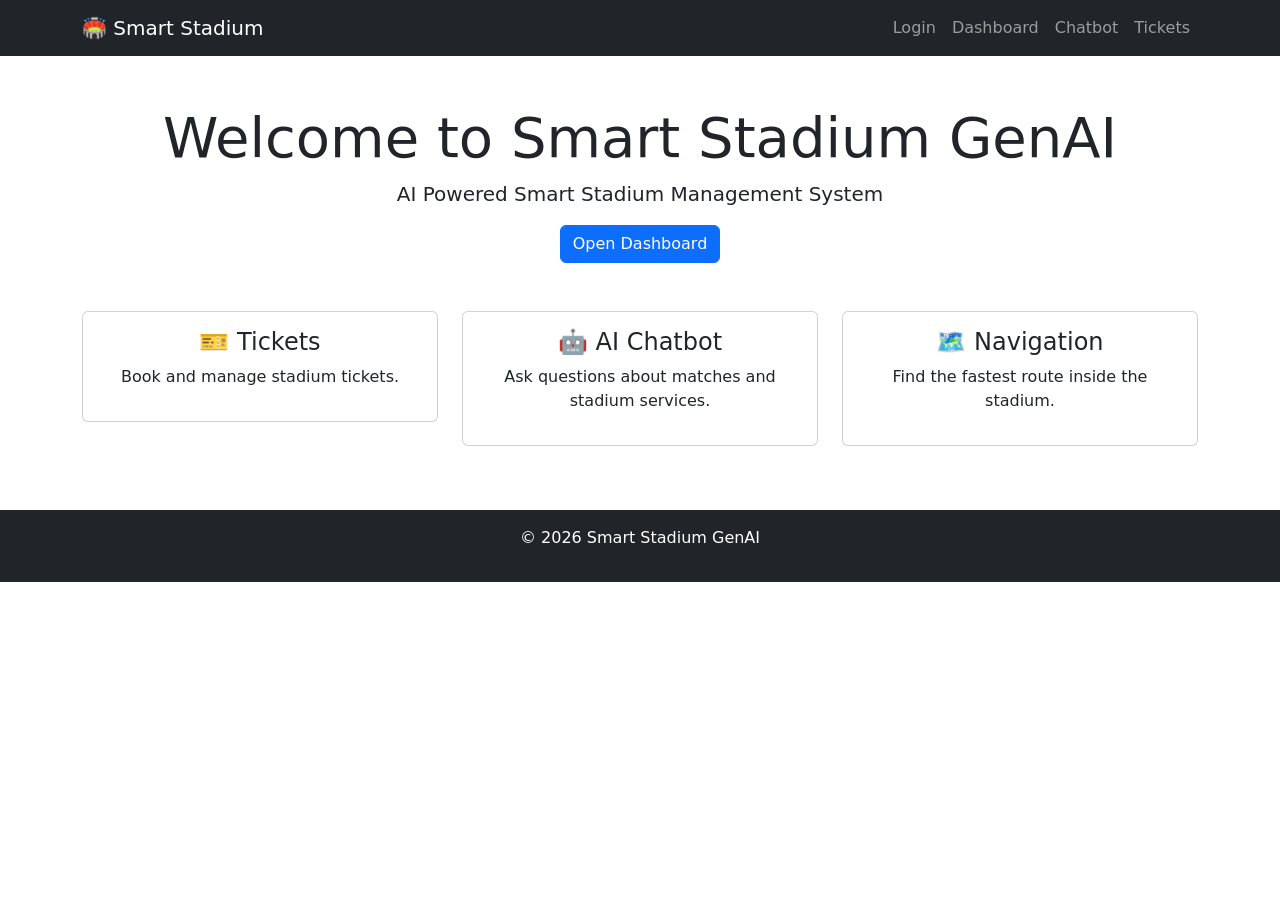
<file: templates/index.html>
<!DOCTYPE html>
<html lang="en">
<head>
    <meta charset="UTF-8">
    <meta name="viewport" content="width=device-width, initial-scale=1.0">
    <title>Smart Stadium GenAI</title>

    <!-- Bootstrap CSS -->
    <link href="https://cdn.jsdelivr.net/npm/bootstrap@5.3.3/dist/css/bootstrap.min.css" rel="stylesheet">
</head>

<body>

<!-- Navigation Bar -->

<nav class="navbar navbar-expand-lg navbar-dark bg-dark">

    <div class="container">

        <a class="navbar-brand" href="/">
            🏟️ Smart Stadium
        </a>

        <button class="navbar-toggler"
                type="button"
                data-bs-toggle="collapse"
                data-bs-target="#navbar">

            <span class="navbar-toggler-icon"></span>

        </button>

        <div class="collapse navbar-collapse" id="navbar">

            <ul class="navbar-nav ms-auto">

                <li class="nav-item">
                    <a class="nav-link" href="/login">
                        Login
                    </a>
                </li>

                <li class="nav-item">
                    <a class="nav-link" href="/dashboard">
                        Dashboard
                    </a>
                </li>

                <li class="nav-item">
                    <a class="nav-link" href="/chatbot">
                        Chatbot
                    </a>
                </li>

                <li class="nav-item">
                    <a class="nav-link" href="/tickets">
                        Tickets
                    </a>
                </li>

            </ul>

        </div>

    </div>

</nav>


<!-- Hero Section -->

<div class="container text-center mt-5">

    <h1 class="display-4">

        Welcome to Smart Stadium GenAI

    </h1>

    <p class="lead">

        AI Powered Smart Stadium Management System

    </p>

    <a href="/dashboard" class="btn btn-primary">

        Open Dashboard

    </a>

</div>


<!-- Features -->

<div class="container mt-5">

    <div class="row">

        <div class="col-md-4 mb-3">

            <div class="card">

                <div class="card-body text-center">

                    <h4>🎫 Tickets</h4>

                    <p>
                        Book and manage stadium tickets.
                    </p>

                </div>

            </div>

        </div>

        <div class="col-md-4 mb-3">

            <div class="card">

                <div class="card-body text-center">

                    <h4>🤖 AI Chatbot</h4>

                    <p>
                        Ask questions about matches and stadium services.
                    </p>

                </div>

            </div>

        </div>

        <div class="col-md-4 mb-3">

            <div class="card">

                <div class="card-body text-center">

                    <h4>🗺️ Navigation</h4>

                    <p>
                        Find the fastest route inside the stadium.
                    </p>

                </div>

            </div>

        </div>

    </div>

</div>


<!-- Footer -->

<footer class="bg-dark text-white text-center p-3 mt-5">

    <p>

        © 2026 Smart Stadium GenAI

    </p>

</footer>


<script src="https://cdn.jsdelivr.net/npm/bootstrap@5.3.3/dist/js/bootstrap.bundle.min.js"></script>

</body>
</html>
</file>
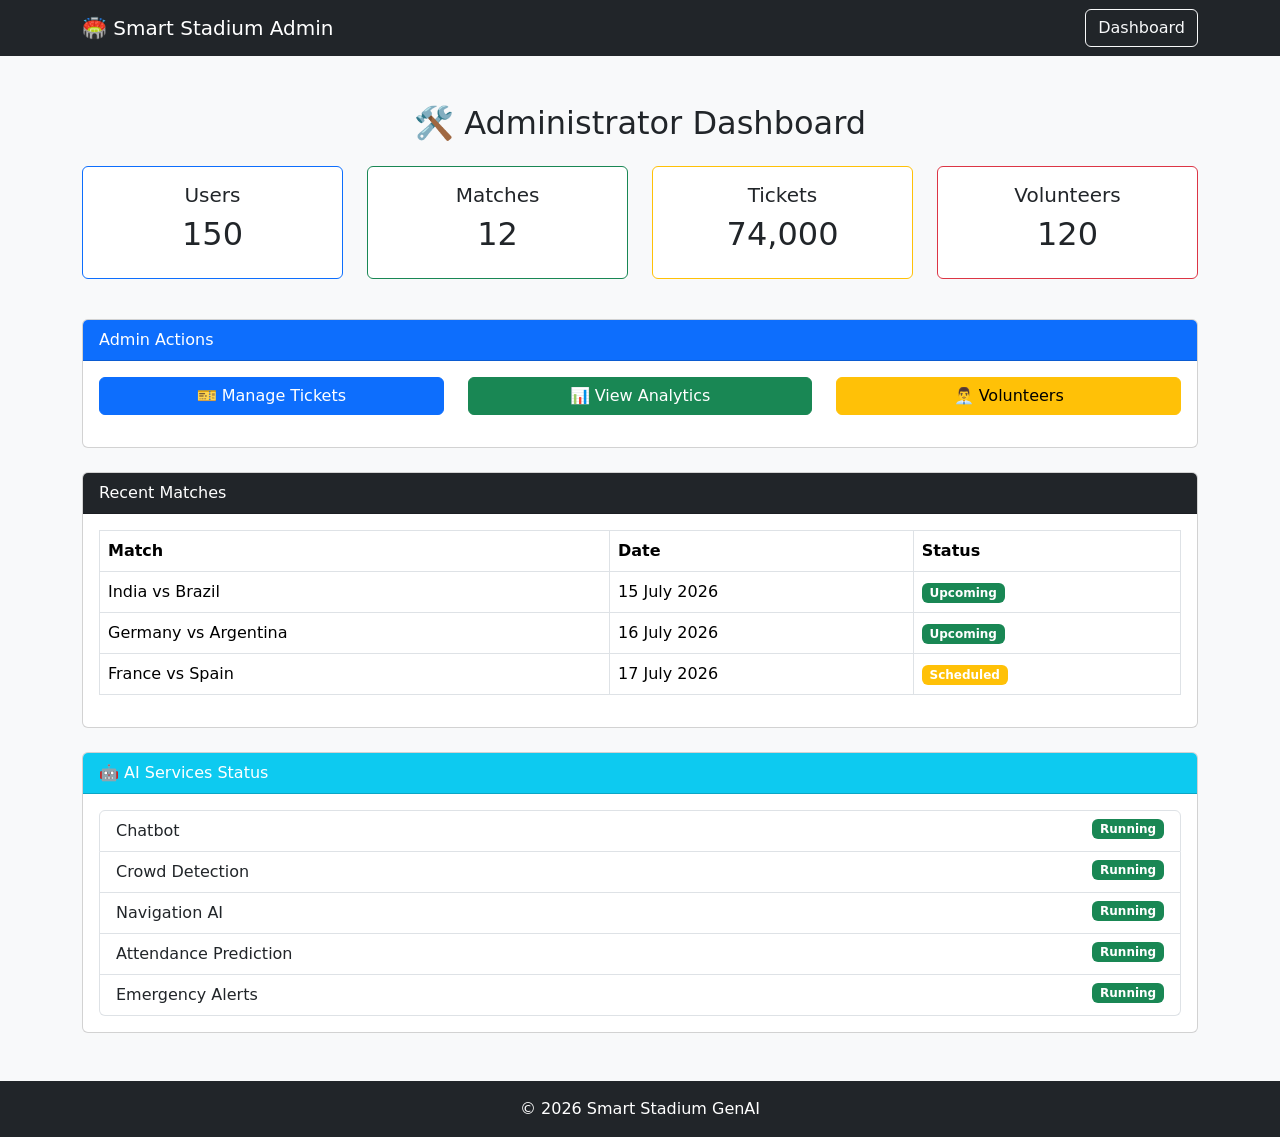
<file: templates/admin.html>
<!DOCTYPE html>
<html lang="en">

<head>

    <meta charset="UTF-8">

    <meta name="viewport"
          content="width=device-width, initial-scale=1.0">

    <title>Admin Dashboard | Smart Stadium</title>

    <link href="https://cdn.jsdelivr.net/npm/bootstrap@5.3.3/dist/css/bootstrap.min.css"
          rel="stylesheet">

</head>

<body class="bg-light">

<!-- Navbar -->

<nav class="navbar navbar-expand-lg navbar-dark bg-dark">

    <div class="container">

        <a class="navbar-brand" href="/">
            🏟️ Smart Stadium Admin
        </a>

        <a href="/dashboard"
           class="btn btn-outline-light">

            Dashboard

        </a>

    </div>

</nav>

<!-- Admin Dashboard -->

<div class="container mt-5">

    <h2 class="text-center mb-4">

        🛠️ Administrator Dashboard

    </h2>

    <!-- Statistics -->

    <div class="row">

        <div class="col-md-3 mb-3">

            <div class="card border-primary">

                <div class="card-body text-center">

                    <h5>Users</h5>

                    <h2>150</h2>

                </div>

            </div>

        </div>

        <div class="col-md-3 mb-3">

            <div class="card border-success">

                <div class="card-body text-center">

                    <h5>Matches</h5>

                    <h2>12</h2>

                </div>

            </div>

        </div>

        <div class="col-md-3 mb-3">

            <div class="card border-warning">

                <div class="card-body text-center">

                    <h5>Tickets</h5>

                    <h2>74,000</h2>

                </div>

            </div>

        </div>

        <div class="col-md-3 mb-3">

            <div class="card border-danger">

                <div class="card-body text-center">

                    <h5>Volunteers</h5>

                    <h2>120</h2>

                </div>

            </div>

        </div>

    </div>

    <!-- Quick Actions -->

    <div class="card mt-4">

        <div class="card-header bg-primary text-white">

            Admin Actions

        </div>

        <div class="card-body">

            <div class="row">

                <div class="col-md-4 mb-3">

                    <a href="/tickets"
                       class="btn btn-primary w-100">

                        🎫 Manage Tickets

                    </a>

                </div>

                <div class="col-md-4 mb-3">

                    <a href="/analytics"
                       class="btn btn-success w-100">

                        📊 View Analytics

                    </a>

                </div>

                <div class="col-md-4 mb-3">

                    <a href="/volunteer"
                       class="btn btn-warning w-100">

                        👨‍💼 Volunteers

                    </a>

                </div>

            </div>

        </div>

    </div>

    <!-- Recent Matches -->

    <div class="card mt-4">

        <div class="card-header bg-dark text-white">

            Recent Matches

        </div>

        <div class="card-body">

            <table class="table table-bordered">

                <thead>

                    <tr>

                        <th>Match</th>

                        <th>Date</th>

                        <th>Status</th>

                    </tr>

                </thead>

                <tbody>

                    <tr>

                        <td>India vs Brazil</td>

                        <td>15 July 2026</td>

                        <td>
                            <span class="badge bg-success">
                                Upcoming
                            </span>
                        </td>

                    </tr>

                    <tr>

                        <td>Germany vs Argentina</td>

                        <td>16 July 2026</td>

                        <td>
                            <span class="badge bg-success">
                                Upcoming
                            </span>
                        </td>

                    </tr>

                    <tr>

                        <td>France vs Spain</td>

                        <td>17 July 2026</td>

                        <td>
                            <span class="badge bg-warning">
                                Scheduled
                            </span>
                        </td>

                    </tr>

                </tbody>

            </table>

        </div>

    </div>

    <!-- AI Services -->

    <div class="card mt-4">

        <div class="card-header bg-info text-white">

            🤖 AI Services Status

        </div>

        <div class="card-body">

            <ul class="list-group">

                <li class="list-group-item">
                    Chatbot
                    <span class="badge bg-success float-end">
                        Running
                    </span>
                </li>

                <li class="list-group-item">
                    Crowd Detection
                    <span class="badge bg-success float-end">
                        Running
                    </span>
                </li>

                <li class="list-group-item">
                    Navigation AI
                    <span class="badge bg-success float-end">
                        Running
                    </span>
                </li>

                <li class="list-group-item">
                    Attendance Prediction
                    <span class="badge bg-success float-end">
                        Running
                    </span>
                </li>

                <li class="list-group-item">
                    Emergency Alerts
                    <span class="badge bg-success float-end">
                        Running
                    </span>
                </li>

            </ul>

        </div>

    </div>

</div>

<!-- Footer -->

<footer class="bg-dark text-white text-center mt-5 p-3">

    © 2026 Smart Stadium GenAI

</footer>

<script src="https://cdn.jsdelivr.net/npm/bootstrap@5.3.3/dist/js/bootstrap.bundle.min.js"></script>

</body>

</html>
</file>
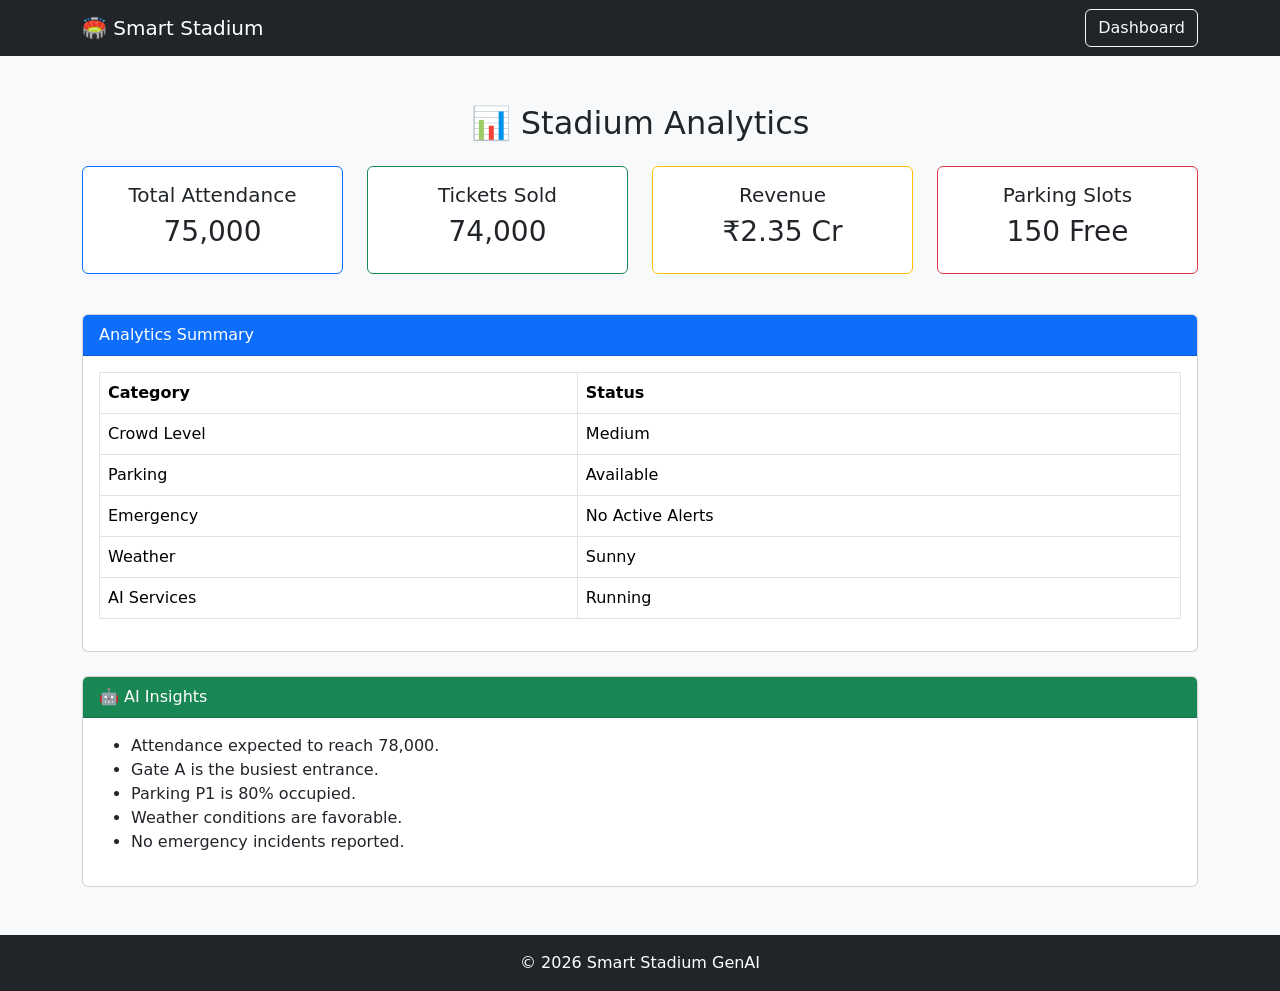
<file: templates/analytics.html>
<!DOCTYPE html>
<html lang="en">

<head>

    <meta charset="UTF-8">

    <meta name="viewport"
          content="width=device-width, initial-scale=1.0">

    <title>Analytics | Smart Stadium</title>

    <link href="https://cdn.jsdelivr.net/npm/bootstrap@5.3.3/dist/css/bootstrap.min.css"
          rel="stylesheet">

</head>

<body class="bg-light">

<!-- Navbar -->

<nav class="navbar navbar-expand-lg navbar-dark bg-dark">

    <div class="container">

        <a class="navbar-brand" href="/">
            🏟️ Smart Stadium
        </a>

        <a href="/dashboard"
           class="btn btn-outline-light">

            Dashboard

        </a>

    </div>

</nav>

<!-- Analytics -->

<div class="container mt-5">

    <h2 class="text-center mb-4">

        📊 Stadium Analytics

    </h2>

    <div class="row">

        <div class="col-md-3 mb-3">

            <div class="card text-center border-primary">

                <div class="card-body">

                    <h5>Total Attendance</h5>

                    <h3>75,000</h3>

                </div>

            </div>

        </div>

        <div class="col-md-3 mb-3">

            <div class="card text-center border-success">

                <div class="card-body">

                    <h5>Tickets Sold</h5>

                    <h3>74,000</h3>

                </div>

            </div>

        </div>

        <div class="col-md-3 mb-3">

            <div class="card text-center border-warning">

                <div class="card-body">

                    <h5>Revenue</h5>

                    <h3>₹2.35 Cr</h3>

                </div>

            </div>

        </div>

        <div class="col-md-3 mb-3">

            <div class="card text-center border-danger">

                <div class="card-body">

                    <h5>Parking Slots</h5>

                    <h3>150 Free</h3>

                </div>

            </div>

        </div>

    </div>

    <!-- Analytics Table -->

    <div class="card mt-4">

        <div class="card-header bg-primary text-white">

            Analytics Summary

        </div>

        <div class="card-body">

            <table class="table table-bordered">

                <thead>

                    <tr>

                        <th>Category</th>

                        <th>Status</th>

                    </tr>

                </thead>

                <tbody>

                    <tr>

                        <td>Crowd Level</td>

                        <td>Medium</td>

                    </tr>

                    <tr>

                        <td>Parking</td>

                        <td>Available</td>

                    </tr>

                    <tr>

                        <td>Emergency</td>

                        <td>No Active Alerts</td>

                    </tr>

                    <tr>

                        <td>Weather</td>

                        <td>Sunny</td>

                    </tr>

                    <tr>

                        <td>AI Services</td>

                        <td>Running</td>

                    </tr>

                </tbody>

            </table>

        </div>

    </div>

    <!-- AI Insights -->

    <div class="card mt-4">

        <div class="card-header bg-success text-white">

            🤖 AI Insights

        </div>

        <div class="card-body">

            <ul>

                <li>Attendance expected to reach 78,000.</li>

                <li>Gate A is the busiest entrance.</li>

                <li>Parking P1 is 80% occupied.</li>

                <li>Weather conditions are favorable.</li>

                <li>No emergency incidents reported.</li>

            </ul>

        </div>

    </div>

</div>

<!-- Footer -->

<footer class="bg-dark text-white text-center mt-5 p-3">

    © 2026 Smart Stadium GenAI

</footer>

<script src="https://cdn.jsdelivr.net/npm/bootstrap@5.3.3/dist/js/bootstrap.bundle.min.js"></script>

</body>

</html>
</file>
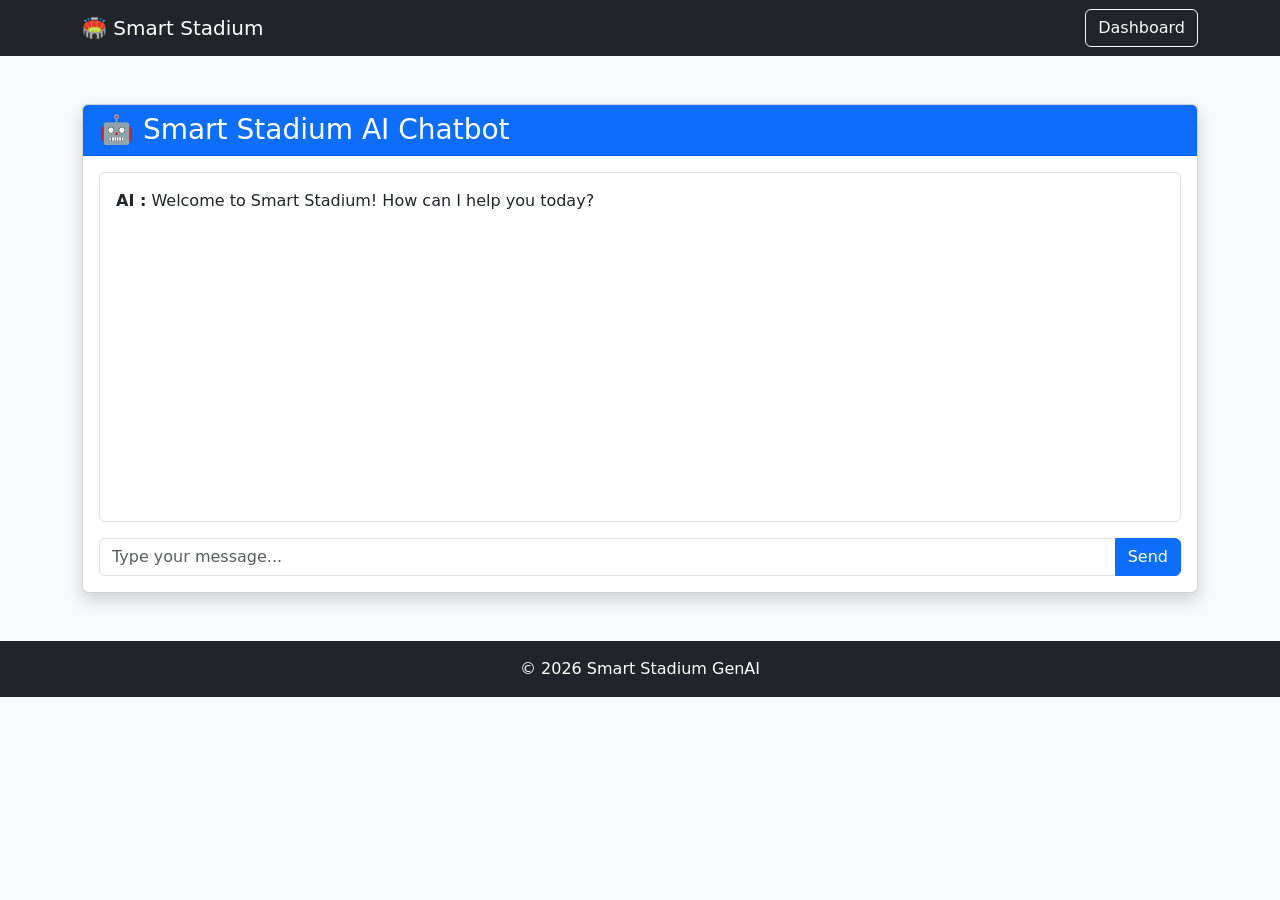
<file: templates/chatbot.html>
<!DOCTYPE html>
<html lang="en">

<head>

    <meta charset="UTF-8">

    <meta name="viewport"
          content="width=device-width, initial-scale=1.0">

    <title>AI Chatbot | Smart Stadium</title>

    <link href="https://cdn.jsdelivr.net/npm/bootstrap@5.3.3/dist/css/bootstrap.min.css"
          rel="stylesheet">

</head>

<body class="bg-light">

<!-- Navbar -->

<nav class="navbar navbar-dark bg-dark">

    <div class="container">

        <a class="navbar-brand" href="/">
            🏟️ Smart Stadium
        </a>

        <a href="/dashboard"
           class="btn btn-outline-light">
            Dashboard
        </a>

    </div>

</nav>

<!-- Chatbot -->

<div class="container mt-5">

    <div class="card shadow">

        <div class="card-header bg-primary text-white">

            <h3 class="mb-0">
                🤖 Smart Stadium AI Chatbot
            </h3>

        </div>

        <div class="card-body">

            <!-- Chat Messages -->

            <div id="chat-box"
                 class="border rounded p-3 mb-3"
                 style="height:350px; overflow-y:auto;">

                <div class="mb-3">

                    <strong>AI :</strong>

                    Welcome to Smart Stadium!

                    How can I help you today?

                </div>

            </div>

            <!-- Chat Form -->

            <form id="chat-form">

                <div class="input-group">

                    <input
                        type="text"
                        id="message"
                        class="form-control"
                        placeholder="Type your message..."
                        required>

                    <button
                        class="btn btn-primary"
                        type="submit">

                        Send

                    </button>

                </div>

            </form>

        </div>

    </div>

</div>

<!-- Footer -->

<footer class="bg-dark text-white text-center mt-5 p-3">

    © 2026 Smart Stadium GenAI

</footer>

<script>

const form = document.getElementById("chat-form");

const chatBox = document.getElementById("chat-box");

form.addEventListener("submit", function(event){

    event.preventDefault();

    const input = document.getElementById("message");

    const message = input.value;

    // User Message

    chatBox.innerHTML += `
        <div class="mb-2">
            <strong>You :</strong> ${message}
        </div>
    `;

    // Demo AI Response

    chatBox.innerHTML += `
        <div class="mb-2 text-primary">
            <strong>AI :</strong>
            Thank you! I received your message:
            "${message}"
        </div>
    `;

    input.value = "";

    chatBox.scrollTop = chatBox.scrollHeight;

});

</script>

<script src="https://cdn.jsdelivr.net/npm/bootstrap@5.3.3/dist/js/bootstrap.bundle.min.js"></script>

</body>

</html>
</file>
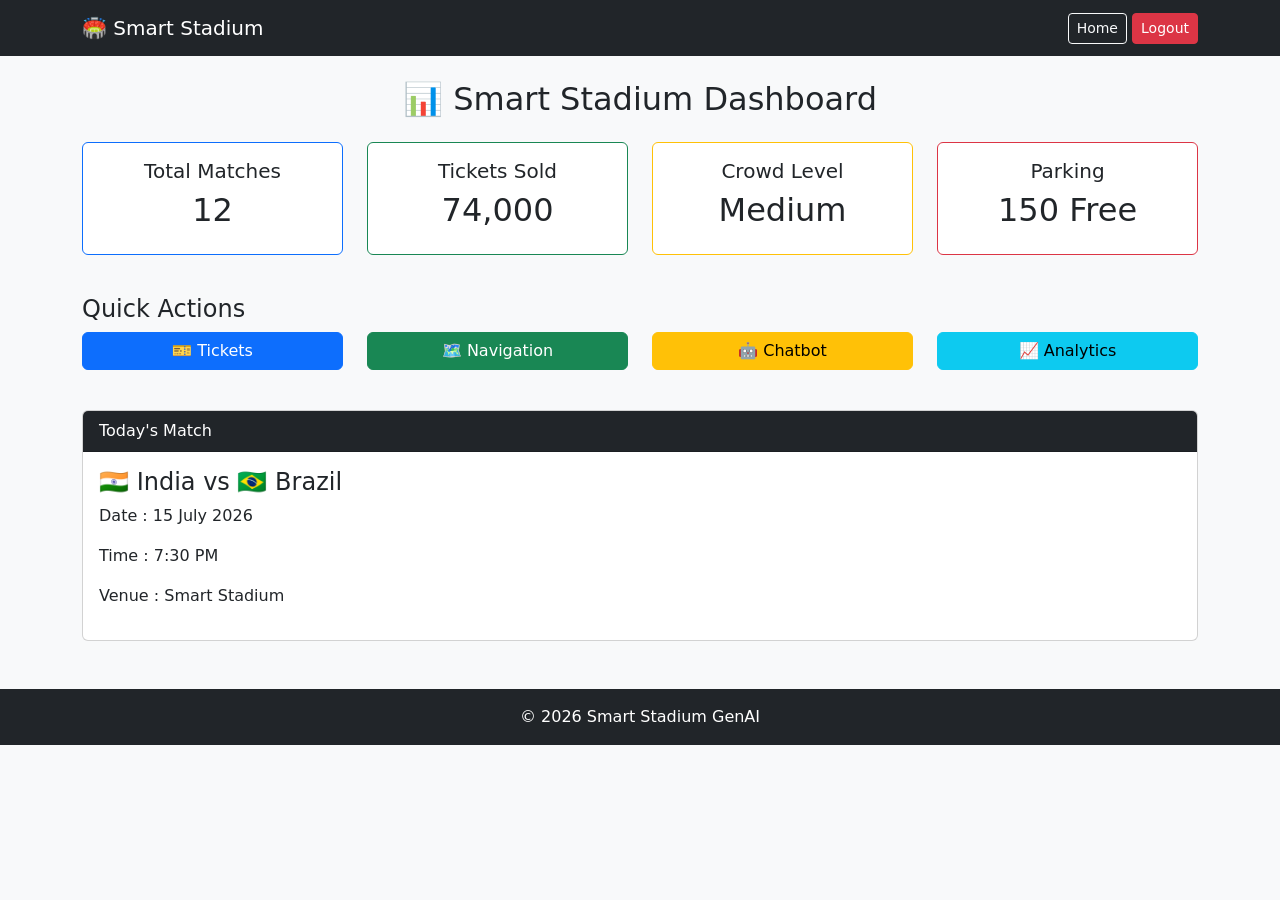
<file: templates/dashboard.html>
<!DOCTYPE html>
<html lang="en">

<head>

    <meta charset="UTF-8">

    <meta name="viewport"
          content="width=device-width, initial-scale=1.0">

    <title>Dashboard | Smart Stadium</title>

    <link href="https://cdn.jsdelivr.net/npm/bootstrap@5.3.3/dist/css/bootstrap.min.css"
          rel="stylesheet">

</head>

<body class="bg-light">

<!-- Navbar -->

<nav class="navbar navbar-expand-lg navbar-dark bg-dark">

    <div class="container">

        <a class="navbar-brand" href="/">
            🏟️ Smart Stadium
        </a>

        <div>

            <a href="/" class="btn btn-outline-light btn-sm">
                Home
            </a>

            <a href="/logout" class="btn btn-danger btn-sm">
                Logout
            </a>

        </div>

    </div>

</nav>

<!-- Dashboard -->

<div class="container mt-4">

    <h2 class="text-center mb-4">

        📊 Smart Stadium Dashboard

    </h2>

    <div class="row">

        <div class="col-md-3 mb-3">

            <div class="card text-center border-primary">

                <div class="card-body">

                    <h5>Total Matches</h5>

                    <h2>12</h2>

                </div>

            </div>

        </div>

        <div class="col-md-3 mb-3">

            <div class="card text-center border-success">

                <div class="card-body">

                    <h5>Tickets Sold</h5>

                    <h2>74,000</h2>

                </div>

            </div>

        </div>

        <div class="col-md-3 mb-3">

            <div class="card text-center border-warning">

                <div class="card-body">

                    <h5>Crowd Level</h5>

                    <h2>Medium</h2>

                </div>

            </div>

        </div>

        <div class="col-md-3 mb-3">

            <div class="card text-center border-danger">

                <div class="card-body">

                    <h5>Parking</h5>

                    <h2>150 Free</h2>

                </div>

            </div>

        </div>

    </div>

    <!-- Quick Actions -->

    <h4 class="mt-4">

        Quick Actions

    </h4>

    <div class="row">

        <div class="col-md-3 mb-3">

            <a href="/tickets"
               class="btn btn-primary w-100">

                🎫 Tickets

            </a>

        </div>

        <div class="col-md-3 mb-3">

            <a href="/navigation"
               class="btn btn-success w-100">

                🗺️ Navigation

            </a>

        </div>

        <div class="col-md-3 mb-3">

            <a href="/chatbot"
               class="btn btn-warning w-100">

                🤖 Chatbot

            </a>

        </div>

        <div class="col-md-3 mb-3">

            <a href="/analytics"
               class="btn btn-info w-100">

                📈 Analytics

            </a>

        </div>

    </div>

    <!-- Match Information -->

    <div class="card mt-4">

        <div class="card-header bg-dark text-white">

            Today's Match

        </div>

        <div class="card-body">

            <h4>

                🇮🇳 India vs 🇧🇷 Brazil

            </h4>

            <p>

                Date : 15 July 2026

            </p>

            <p>

                Time : 7:30 PM

            </p>

            <p>

                Venue : Smart Stadium

            </p>

        </div>

    </div>

</div>

<!-- Footer -->

<footer class="bg-dark text-white text-center mt-5 p-3">

    © 2026 Smart Stadium GenAI

</footer>

<script src="https://cdn.jsdelivr.net/npm/bootstrap@5.3.3/dist/js/bootstrap.bundle.min.js"></script>

</body>

</html>
</file>
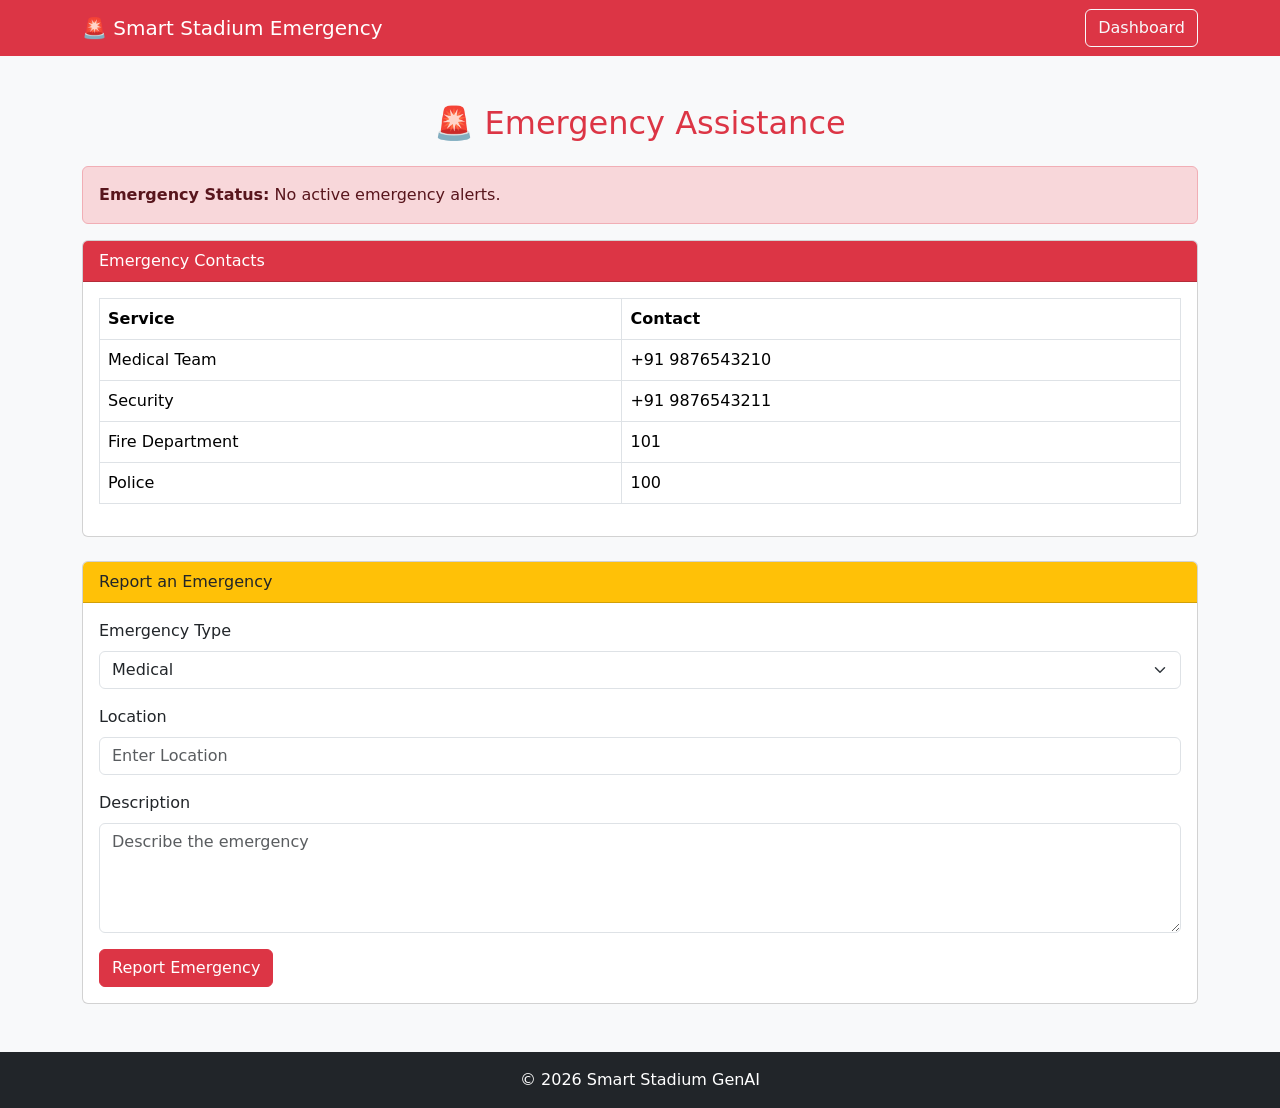
<file: templates/emergency.html>
<!DOCTYPE html>
<html lang="en">

<head>

    <meta charset="UTF-8">

    <meta name="viewport"
          content="width=device-width, initial-scale=1.0">

    <title>Emergency | Smart Stadium</title>

    <link href="https://cdn.jsdelivr.net/npm/bootstrap@5.3.3/dist/css/bootstrap.min.css"
          rel="stylesheet">

</head>

<body class="bg-light">

<!-- Navbar -->

<nav class="navbar navbar-expand-lg navbar-dark bg-danger">

    <div class="container">

        <a class="navbar-brand" href="/">
            🚨 Smart Stadium Emergency
        </a>

        <a href="/dashboard"
           class="btn btn-outline-light">

            Dashboard

        </a>

    </div>

</nav>

<!-- Emergency Dashboard -->

<div class="container mt-5">

    <h2 class="text-center mb-4 text-danger">

        🚨 Emergency Assistance

    </h2>

    <!-- Emergency Alert -->

    <div class="alert alert-danger">

        <strong>Emergency Status:</strong>

        No active emergency alerts.

    </div>

    <!-- Emergency Contacts -->

    <div class="card mb-4">

        <div class="card-header bg-danger text-white">

            Emergency Contacts

        </div>

        <div class="card-body">

            <table class="table table-bordered">

                <thead>

                    <tr>

                        <th>Service</th>

                        <th>Contact</th>

                    </tr>

                </thead>

                <tbody>

                    <tr>

                        <td>Medical Team</td>

                        <td>+91 9876543210</td>

                    </tr>

                    <tr>

                        <td>Security</td>

                        <td>+91 9876543211</td>

                    </tr>

                    <tr>

                        <td>Fire Department</td>

                        <td>101</td>

                    </tr>

                    <tr>

                        <td>Police</td>

                        <td>100</td>

                    </tr>

                </tbody>

            </table>

        </div>

    </div>

    <!-- Emergency Report Form -->

    <div class="card">

        <div class="card-header bg-warning">

            Report an Emergency

        </div>

        <div class="card-body">

            <form action="/emergency/report"
                  method="POST">

                <div class="mb-3">

                    <label class="form-label">

                        Emergency Type

                    </label>

                    <select
                        class="form-select"
                        name="type">

                        <option>Medical</option>

                        <option>Fire</option>

                        <option>Security</option>

                        <option>Crowd</option>

                        <option>Other</option>

                    </select>

                </div>

                <div class="mb-3">

                    <label class="form-label">

                        Location

                    </label>

                    <input
                        type="text"
                        class="form-control"
                        name="location"
                        placeholder="Enter Location">

                </div>

                <div class="mb-3">

                    <label class="form-label">

                        Description

                    </label>

                    <textarea
                        class="form-control"
                        rows="4"
                        name="description"
                        placeholder="Describe the emergency"></textarea>

                </div>

                <button
                    type="submit"
                    class="btn btn-danger">

                    Report Emergency

                </button>

            </form>

        </div>

    </div>

</div>

<!-- Footer -->

<footer class="bg-dark text-white text-center mt-5 p-3">

    © 2026 Smart Stadium GenAI

</footer>

<script src="https://cdn.jsdelivr.net/npm/bootstrap@5.3.3/dist/js/bootstrap.bundle.min.js"></script>

</body>

</html>
</file>
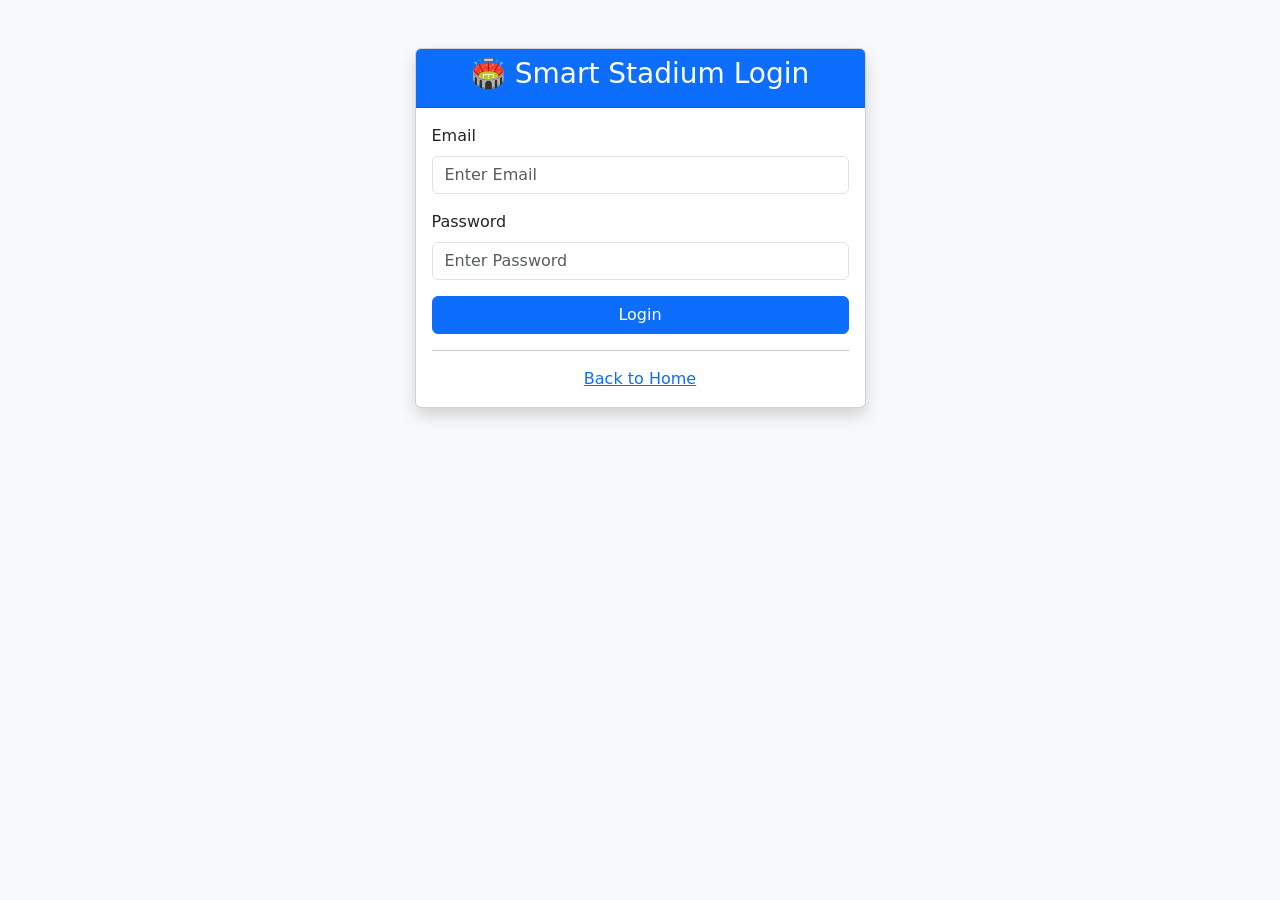
<file: templates/login.html>
<!DOCTYPE html>
<html lang="en">

<head>

    <meta charset="UTF-8">

    <meta name="viewport"
          content="width=device-width, initial-scale=1.0">

    <title>Login | Smart Stadium</title>

    <link href="https://cdn.jsdelivr.net/npm/bootstrap@5.3.3/dist/css/bootstrap.min.css"
          rel="stylesheet">

</head>

<body class="bg-light">

<div class="container">

    <div class="row justify-content-center mt-5">

        <div class="col-md-5">

            <div class="card shadow">

                <div class="card-header text-center bg-primary text-white">

                    <h3>🏟️ Smart Stadium Login</h3>

                </div>

                <div class="card-body">

                    <form method="POST" action="/login">

                        <div class="mb-3">

                            <label class="form-label">

                                Email

                            </label>

                            <input
                                type="email"
                                name="email"
                                class="form-control"
                                placeholder="Enter Email"
                                required>

                        </div>

                        <div class="mb-3">

                            <label class="form-label">

                                Password

                            </label>

                            <input
                                type="password"
                                name="password"
                                class="form-control"
                                placeholder="Enter Password"
                                required>

                        </div>

                        <div class="d-grid">

                            <button
                                class="btn btn-primary">

                                Login

                            </button>

                        </div>

                    </form>

                    <hr>

                    <div class="text-center">

                        <a href="/">

                            Back to Home

                        </a>

                    </div>

                </div>

            </div>

        </div>

    </div>

</div>

<script src="https://cdn.jsdelivr.net/npm/bootstrap@5.3.3/dist/js/bootstrap.bundle.min.js"></script>

</body>

</html>
</file>
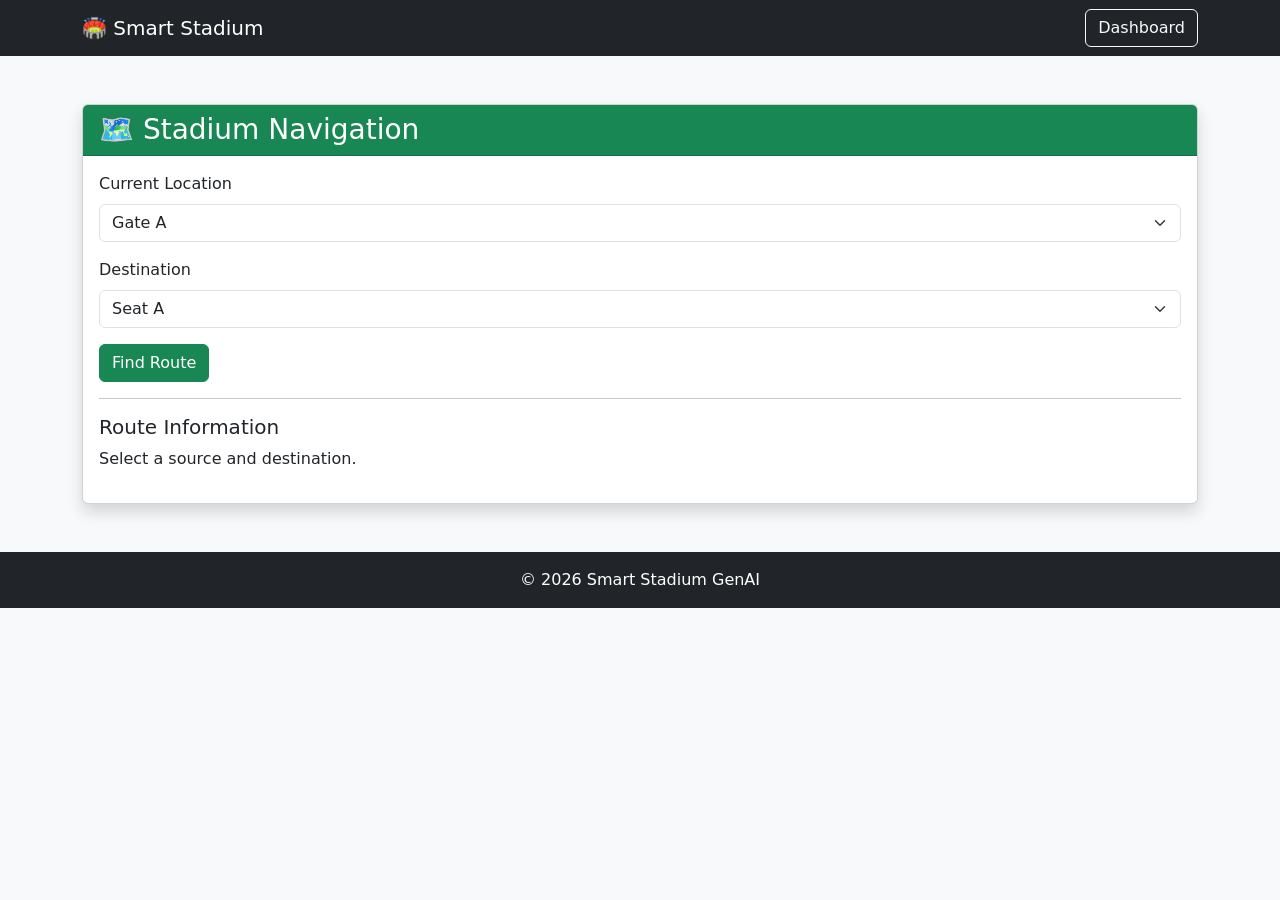
<file: templates/navigation.html>
<!DOCTYPE html>
<html lang="en">

<head>

    <meta charset="UTF-8">

    <meta name="viewport"
          content="width=device-width, initial-scale=1.0">

    <title>Navigation | Smart Stadium</title>

    <link href="https://cdn.jsdelivr.net/npm/bootstrap@5.3.3/dist/css/bootstrap.min.css"
          rel="stylesheet">

</head>

<body class="bg-light">

<!-- Navbar -->

<nav class="navbar navbar-dark bg-dark">

    <div class="container">

        <a class="navbar-brand" href="/">
            🏟️ Smart Stadium
        </a>

        <a href="/dashboard"
           class="btn btn-outline-light">

            Dashboard

        </a>

    </div>

</nav>

<!-- Navigation -->

<div class="container mt-5">

    <div class="card shadow">

        <div class="card-header bg-success text-white">

            <h3 class="mb-0">

                🗺️ Stadium Navigation

            </h3>

        </div>

        <div class="card-body">

            <form>

                <div class="mb-3">

                    <label class="form-label">

                        Current Location

                    </label>

                    <select class="form-select">

                        <option>Gate A</option>
                        <option>Gate B</option>
                        <option>Gate C</option>
                        <option>Parking</option>
                        <option>Food Court</option>

                    </select>

                </div>

                <div class="mb-3">

                    <label class="form-label">

                        Destination

                    </label>

                    <select class="form-select">

                        <option>Seat A</option>
                        <option>Seat B</option>
                        <option>Food Court</option>
                        <option>Medical Center</option>
                        <option>Parking</option>

                    </select>

                </div>

                <button
                    type="button"
                    class="btn btn-success"
                    onclick="showRoute()">

                    Find Route

                </button>

            </form>

            <hr>

            <div id="result">

                <h5>Route Information</h5>

                <p>

                    Select a source and destination.

                </p>

            </div>

        </div>

    </div>

</div>

<!-- Footer -->

<footer class="bg-dark text-white text-center mt-5 p-3">

    © 2026 Smart Stadium GenAI

</footer>

<script>

function showRoute(){

    document.getElementById("result").innerHTML = `

        <h5>Recommended Route</h5>

        <p><strong>Distance:</strong> 250 meters</p>

        <p><strong>Estimated Time:</strong> 3 Minutes</p>

        <p><strong>Route:</strong>
        Main Corridor → Left Turn → Destination
        </p>

    `;

}

</script>

<script src="https://cdn.jsdelivr.net/npm/bootstrap@5.3.3/dist/js/bootstrap.bundle.min.js"></script>

</body>

</html>
</file>
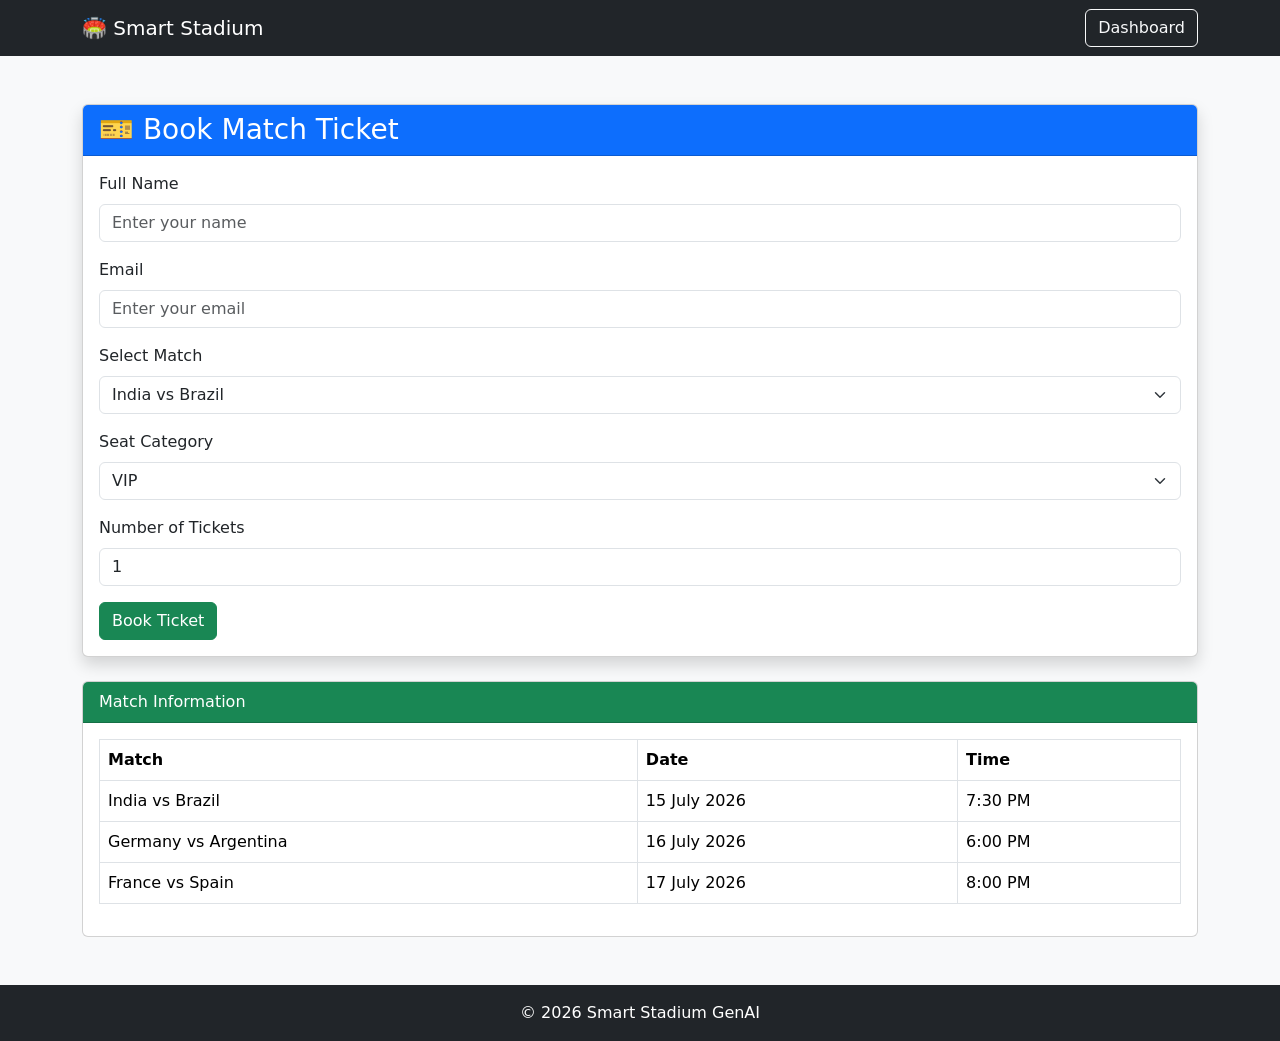
<file: templates/tickets.html>
<!DOCTYPE html>
<html lang="en">

<head>

    <meta charset="UTF-8">

    <meta name="viewport"
          content="width=device-width, initial-scale=1.0">

    <title>Tickets | Smart Stadium</title>

    <link href="https://cdn.jsdelivr.net/npm/bootstrap@5.3.3/dist/css/bootstrap.min.css"
          rel="stylesheet">

</head>

<body class="bg-light">

<!-- Navbar -->

<nav class="navbar navbar-expand-lg navbar-dark bg-dark">

    <div class="container">

        <a class="navbar-brand" href="/">
            🏟️ Smart Stadium
        </a>

        <a href="/dashboard"
           class="btn btn-outline-light">

            Dashboard

        </a>

    </div>

</nav>

<!-- Ticket Booking -->

<div class="container mt-5">

    <div class="card shadow">

        <div class="card-header bg-primary text-white">

            <h3 class="mb-0">

                🎫 Book Match Ticket

            </h3>

        </div>

        <div class="card-body">

            <form action="/ticket/book" method="POST">

                <div class="mb-3">

                    <label class="form-label">

                        Full Name

                    </label>

                    <input
                        type="text"
                        name="name"
                        class="form-control"
                        placeholder="Enter your name"
                        required>

                </div>

                <div class="mb-3">

                    <label class="form-label">

                        Email

                    </label>

                    <input
                        type="email"
                        name="email"
                        class="form-control"
                        placeholder="Enter your email"
                        required>

                </div>

                <div class="mb-3">

                    <label class="form-label">

                        Select Match

                    </label>

                    <select
                        class="form-select"
                        name="match">

                        <option>India vs Brazil</option>

                        <option>Germany vs Argentina</option>

                        <option>France vs Spain</option>

                        <option>England vs Portugal</option>

                    </select>

                </div>

                <div class="mb-3">

                    <label class="form-label">

                        Seat Category

                    </label>

                    <select
                        class="form-select"
                        name="seat">

                        <option>VIP</option>

                        <option>Premium</option>

                        <option>Standard</option>

                        <option>Budget</option>

                    </select>

                </div>

                <div class="mb-3">

                    <label class="form-label">

                        Number of Tickets

                    </label>

                    <input
                        type="number"
                        class="form-control"
                        name="tickets"
                        value="1"
                        min="1"
                        max="10">

                </div>

                <button
                    type="submit"
                    class="btn btn-success">

                    Book Ticket

                </button>

            </form>

        </div>

    </div>

    <!-- Ticket Information -->

    <div class="card mt-4">

        <div class="card-header bg-success text-white">

            Match Information

        </div>

        <div class="card-body">

            <table class="table table-bordered">

                <thead>

                    <tr>

                        <th>Match</th>

                        <th>Date</th>

                        <th>Time</th>

                    </tr>

                </thead>

                <tbody>

                    <tr>

                        <td>India vs Brazil</td>

                        <td>15 July 2026</td>

                        <td>7:30 PM</td>

                    </tr>

                    <tr>

                        <td>Germany vs Argentina</td>

                        <td>16 July 2026</td>

                        <td>6:00 PM</td>

                    </tr>

                    <tr>

                        <td>France vs Spain</td>

                        <td>17 July 2026</td>

                        <td>8:00 PM</td>

                    </tr>

                </tbody>

            </table>

        </div>

    </div>

</div>

<!-- Footer -->

<footer class="bg-dark text-white text-center mt-5 p-3">

    © 2026 Smart Stadium GenAI

</footer>

<script src="https://cdn.jsdelivr.net/npm/bootstrap@5.3.3/dist/js/bootstrap.bundle.min.js"></script>

</body>

</html>
</file>
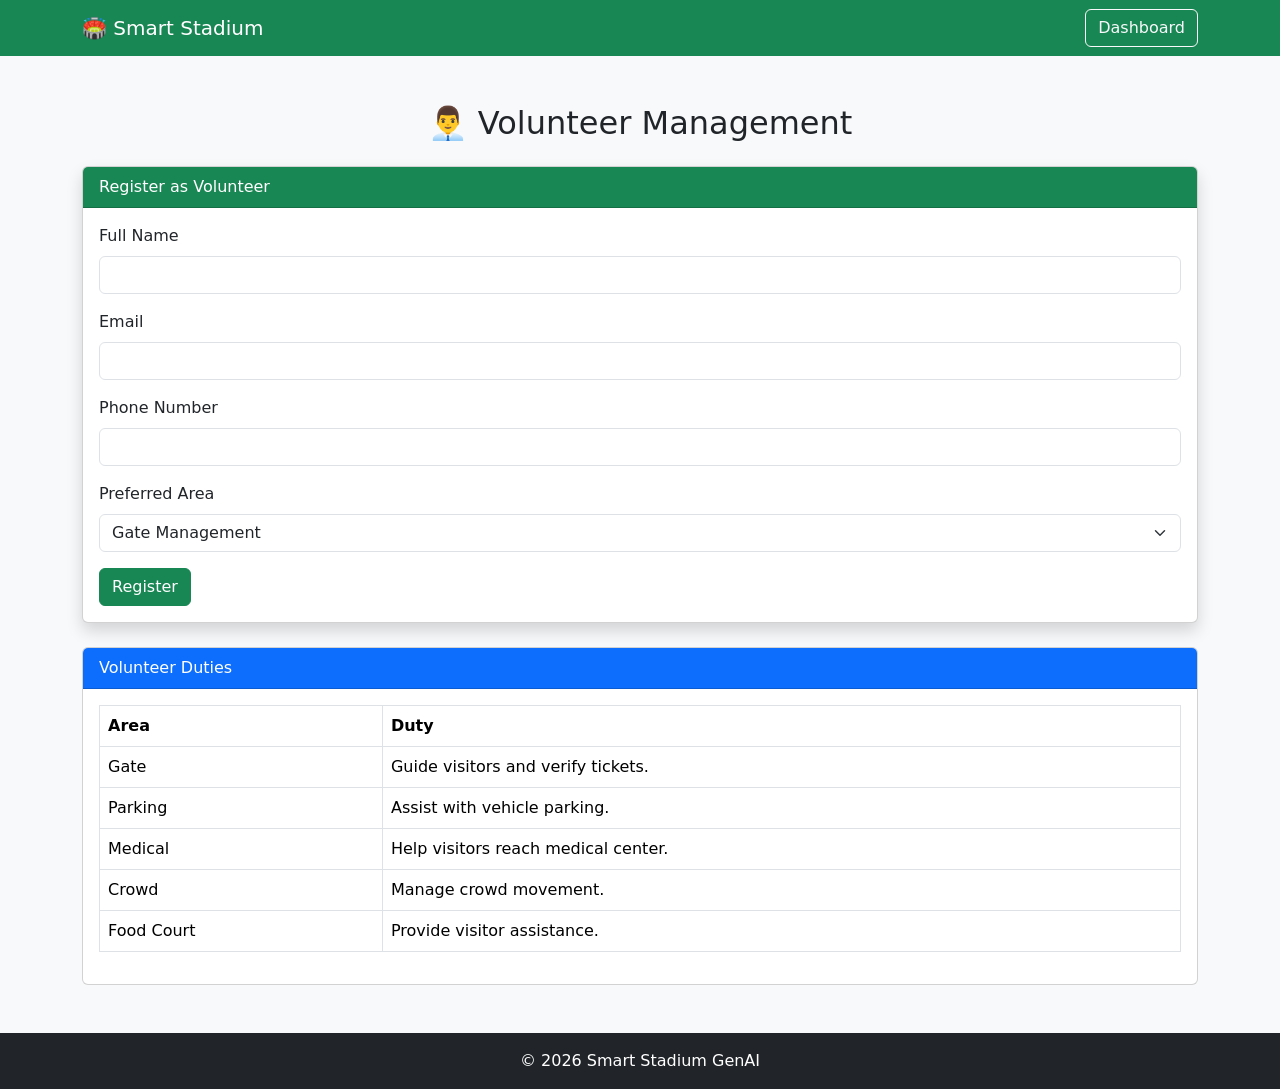
<file: templates/volunteer.html>
<!DOCTYPE html>
<html lang="en">

<head>

    <meta charset="UTF-8">

    <meta name="viewport"
          content="width=device-width, initial-scale=1.0">

    <title>Volunteer | Smart Stadium</title>

    <link href="https://cdn.jsdelivr.net/npm/bootstrap@5.3.3/dist/css/bootstrap.min.css"
          rel="stylesheet">

</head>

<body class="bg-light">

<!-- Navbar -->

<nav class="navbar navbar-expand-lg navbar-dark bg-success">

    <div class="container">

        <a class="navbar-brand" href="/">
            🏟️ Smart Stadium
        </a>

        <a href="/dashboard"
           class="btn btn-outline-light">

            Dashboard

        </a>

    </div>

</nav>

<!-- Volunteer Section -->

<div class="container mt-5">

    <h2 class="text-center mb-4">

        👨‍💼 Volunteer Management

    </h2>

    <!-- Volunteer Registration -->

    <div class="card shadow mb-4">

        <div class="card-header bg-success text-white">

            Register as Volunteer

        </div>

        <div class="card-body">

            <form action="/volunteer/register"
                  method="POST">

                <div class="mb-3">

                    <label class="form-label">

                        Full Name

                    </label>

                    <input
                        type="text"
                        name="name"
                        class="form-control"
                        required>

                </div>

                <div class="mb-3">

                    <label class="form-label">

                        Email

                    </label>

                    <input
                        type="email"
                        name="email"
                        class="form-control"
                        required>

                </div>

                <div class="mb-3">

                    <label class="form-label">

                        Phone Number

                    </label>

                    <input
                        type="text"
                        name="phone"
                        class="form-control"
                        required>

                </div>

                <div class="mb-3">

                    <label class="form-label">

                        Preferred Area

                    </label>

                    <select
                        name="area"
                        class="form-select">

                        <option>Gate Management</option>

                        <option>Parking</option>

                        <option>Medical Support</option>

                        <option>Food Court</option>

                        <option>Crowd Management</option>

                    </select>

                </div>

                <button
                    type="submit"
                    class="btn btn-success">

                    Register

                </button>

            </form>

        </div>

    </div>

    <!-- Volunteer Duties -->

    <div class="card">

        <div class="card-header bg-primary text-white">

            Volunteer Duties

        </div>

        <div class="card-body">

            <table class="table table-bordered">

                <thead>

                    <tr>

                        <th>Area</th>

                        <th>Duty</th>

                    </tr>

                </thead>

                <tbody>

                    <tr>

                        <td>Gate</td>

                        <td>Guide visitors and verify tickets.</td>

                    </tr>

                    <tr>

                        <td>Parking</td>

                        <td>Assist with vehicle parking.</td>

                    </tr>

                    <tr>

                        <td>Medical</td>

                        <td>Help visitors reach medical center.</td>

                    </tr>

                    <tr>

                        <td>Crowd</td>

                        <td>Manage crowd movement.</td>

                    </tr>

                    <tr>

                        <td>Food Court</td>

                        <td>Provide visitor assistance.</td>

                    </tr>

                </tbody>

            </table>

        </div>

    </div>

</div>

<!-- Footer -->

<footer class="bg-dark text-white text-center mt-5 p-3">

    © 2026 Smart Stadium GenAI

</footer>

<script src="https://cdn.jsdelivr.net/npm/bootstrap@5.3.3/dist/js/bootstrap.bundle.min.js"></script>

</body>

</html>
</file>
